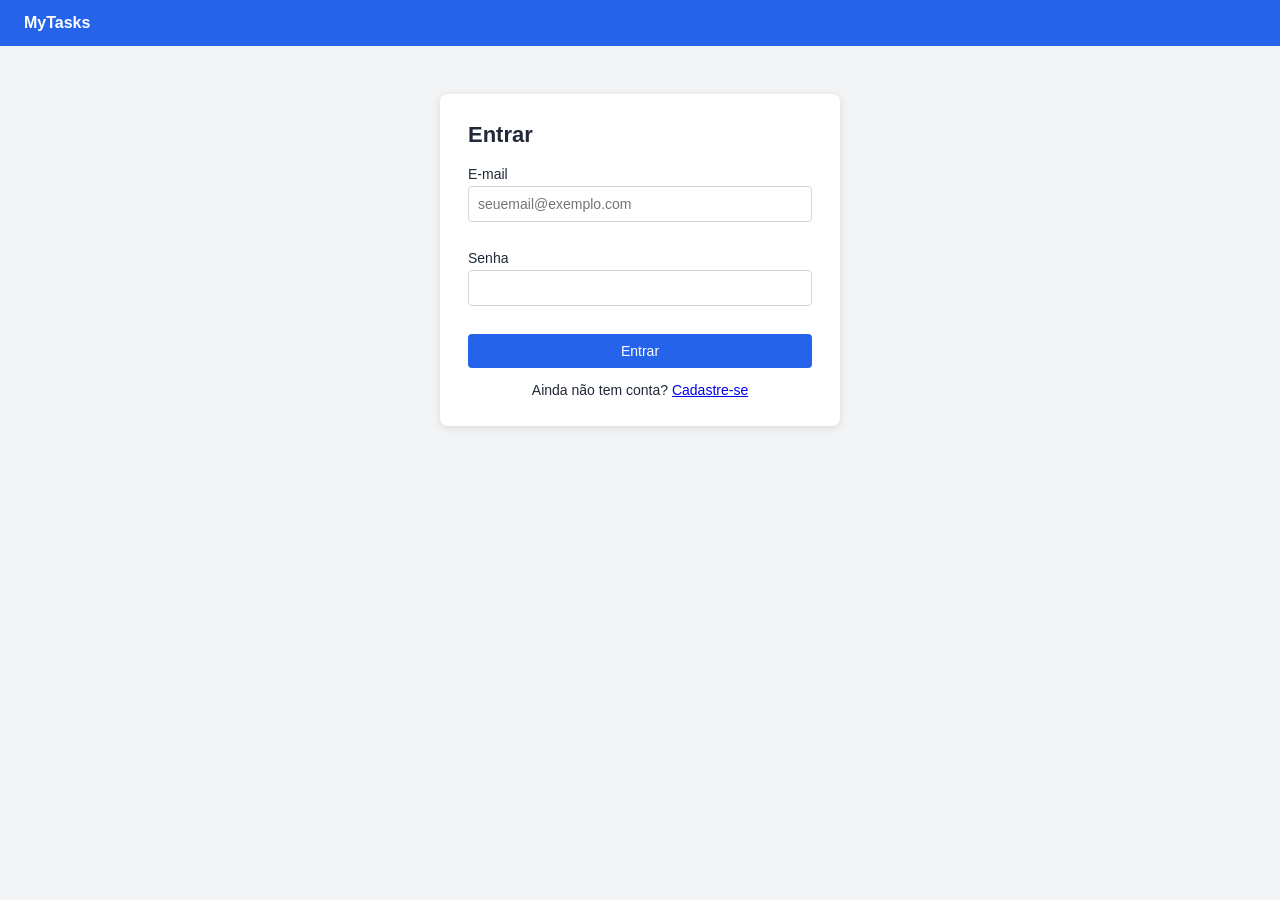
<file: src/main/resources/static/index.html>
<!DOCTYPE html>
<html lang="pt-BR">
<head>
    <meta charset="UTF-8">
    <meta name="viewport" content="width=device-width, initial-scale=1">
    <title>MyTasks - Login</title>
    <link rel="stylesheet" href="css/estilo.css">
</head>
<body>
    <header><strong>MyTasks</strong></header>
    <div class="caixa">
        <h1>Entrar</h1>
        <p class="aviso" id="mensagemErro"></p>
        <form id="formLogin" novalidate>
            <div class="campo">
                <label for="email">E-mail</label>
                <input type="email" id="email" maxlength="150" placeholder="seuemail@exemplo.com">
                <span class="erro"></span>
            </div>
            <div class="campo">
                <label for="senha">Senha</label>
                <input type="password" id="senha" maxlength="72">
                <span class="erro"></span>
            </div>
            <button type="submit" class="btn cheio">Entrar</button>
        </form>
        <p class="link">Ainda não tem conta? <a href="cadastro.html">Cadastre-se</a></p>
    </div>
    <script src="js/api.js"></script>
    <script src="js/validacao.js"></script>
</body>
</html>
</file>
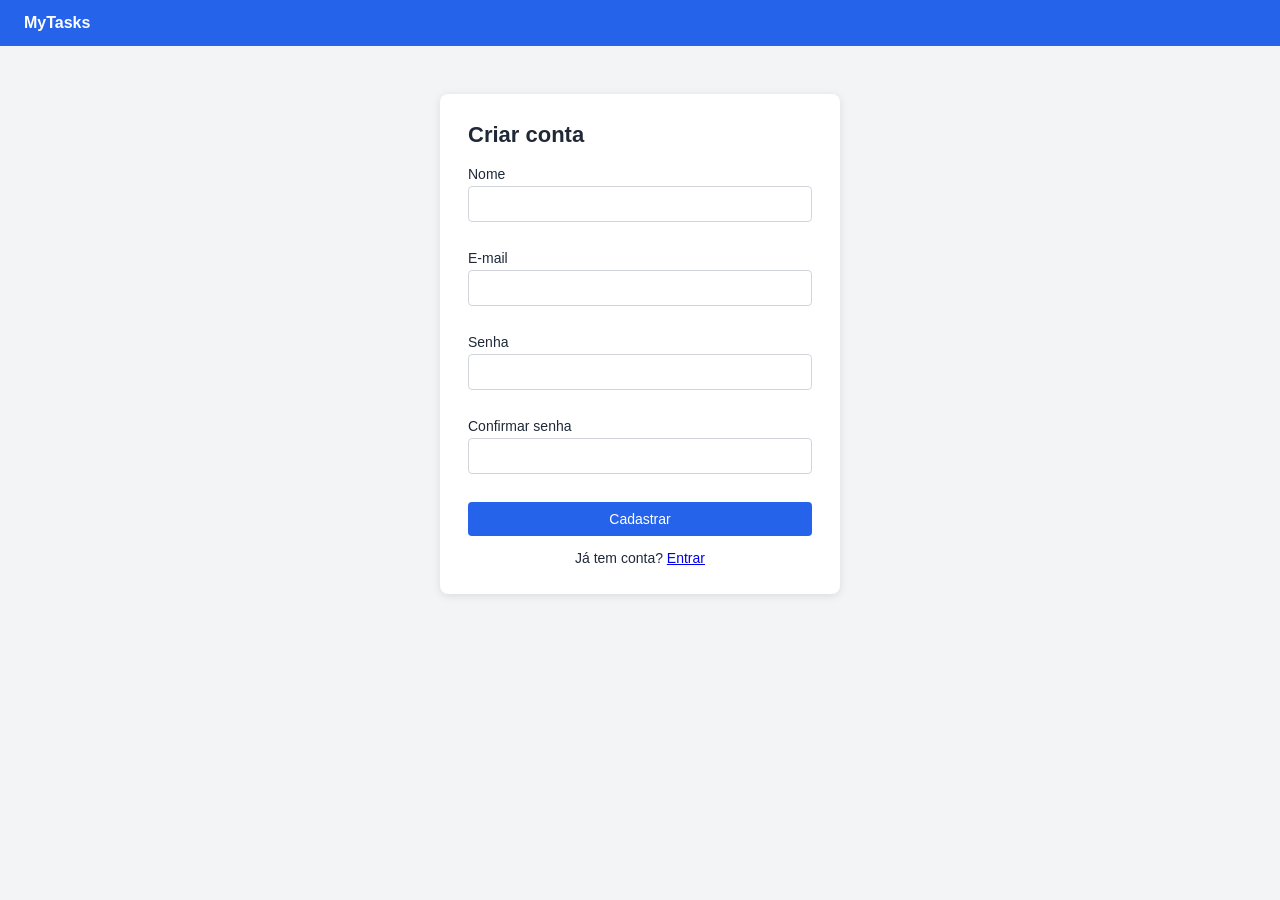
<file: src/main/resources/static/cadastro.html>
<!DOCTYPE html>
<html lang="pt-BR">
<head>
    <meta charset="UTF-8">
    <meta name="viewport" content="width=device-width, initial-scale=1">
    <title>MyTasks - Cadastro</title>
    <link rel="stylesheet" href="css/estilo.css">
</head>
<body>
    <header><strong>MyTasks</strong></header>
    <div class="caixa">
        <h1>Criar conta</h1>
        <p class="sucesso" id="mensagem">Cadastro validado! Redirecionando para o login...</p>
        <p class="aviso" id="mensagemErro"></p>
        <form id="formCadastro" novalidate>
            <div class="campo">
                <label for="nome">Nome</label>
                <input type="text" id="nome" maxlength="100">
                <span class="erro"></span>
            </div>
            <div class="campo">
                <label for="email">E-mail</label>
                <input type="email" id="email" maxlength="150">
                <span class="erro"></span>
            </div>
            <div class="campo">
                <label for="senha">Senha</label>
                <input type="password" id="senha" maxlength="72">
                <span class="erro"></span>
            </div>
            <div class="campo">
                <label for="confirmar">Confirmar senha</label>
                <input type="password" id="confirmar" maxlength="72">
                <span class="erro"></span>
            </div>
            <button type="submit" class="btn cheio">Cadastrar</button>
        </form>
        <p class="link">Já tem conta? <a href="index.html">Entrar</a></p>
    </div>
    <script src="js/api.js"></script>
    <script src="js/validacao.js"></script>
</body>
</html>
</file>
<file: src/main/resources/static/css/estilo.css>
:root { --azul:#2563eb; --fundo:#f3f4f6; --texto:#1f2937; --borda:#d1d5db; --erro:#dc2626; }
* { box-sizing:border-box; margin:0; padding:0; }
body { font-family:Arial, sans-serif; background:var(--fundo); color:var(--texto); }
header { background:var(--azul); color:#fff; padding:14px 24px; display:flex; justify-content:space-between; align-items:center; }
header a { color:#fff; margin-left:12px; }
.caixa { background:#fff; max-width:400px; margin:48px 16px; margin-inline:auto; padding:28px; border-radius:8px; box-shadow:0 2px 8px rgba(0,0,0,.1); }
.caixa h1 { font-size:22px; margin-bottom:18px; }
.campo { margin-bottom:12px; }
label { display:block; font-size:14px; margin-bottom:4px; }
input, select, textarea { width:100%; padding:9px; border:1px solid var(--borda); border-radius:4px; font:inherit; font-size:14px; }
.invalido input, .invalido select, .invalido textarea { border-color:var(--erro); }
.erro { display:block; min-height:14px; color:var(--erro); font-size:12px; margin-top:2px; }
.btn { background:var(--azul); color:#fff; border:0; padding:9px 14px; border-radius:4px; cursor:pointer; font-size:14px; }
.btn.cinza { background:#6b7280; }
.btn.vermelho { background:var(--erro); }
.btn.cheio { width:100%; }
.link { margin-top:14px; font-size:14px; text-align:center; }
.sucesso { display:none; background:#d1fae5; padding:10px; border-radius:4px; margin-bottom:12px; font-size:14px; }
main { max-width:1000px; margin:24px auto; padding:0 16px; }
.barra { display:flex; gap:12px; align-items:center; justify-content:space-between; flex-wrap:wrap; margin-bottom:16px; }
.barra div { display:flex; gap:10px; align-items:center; }
.barra select { width:auto; }
section { background:#fff; padding:16px; border-radius:8px; margin-bottom:24px; }
section h2 { font-size:18px; margin-bottom:12px; }
.rolagem { overflow-x:auto; }
table { width:100%; border-collapse:collapse; }
th, td { padding:10px; text-align:left; border-bottom:1px solid #e5e7eb; font-size:14px; }
th { background:#e5e7eb; }
.tag { padding:2px 8px; border-radius:10px; font-size:12px; }
.pendente { background:#fef3c7; }
.andamento { background:#dbeafe; }
.concluido { background:#d1fae5; }
.cal-topo { display:flex; justify-content:space-between; align-items:center; margin-bottom:10px; }
.cal-topo h2 { margin:0; text-transform:capitalize; }
.calendario { display:grid; grid-template-columns:repeat(7, 1fr); gap:4px; }
.semana { font-weight:bold; text-align:center; font-size:13px; }
.dia { min-height:72px; border:1px solid #e5e7eb; padding:4px; font-size:12px; overflow:hidden; }
.dia .tag { display:block; margin-top:2px; font-size:11px; white-space:nowrap; overflow:hidden; text-overflow:ellipsis; }
.fundo-modal { display:none; position:fixed; inset:0; background:rgba(0,0,0,.5); align-items:center; justify-content:center; padding:16px; }
.fundo-modal.aberto { display:flex; }
.modal { background:#fff; padding:24px; border-radius:8px; width:100%; max-width:440px; max-height:90vh; overflow:auto; }
.modal h2 { margin-bottom:14px; }
.acoes { display:flex; justify-content:flex-end; gap:8px; margin-top:8px; }
@media (max-width:600px) { .dia { min-height:48px; } .dia .tag { font-size:9px; padding:1px 3px; } }
.aviso { display:none; background:#fee2e2; color:#991b1b; padding:10px; border-radius:4px; margin-bottom:12px; font-size:14px; }
.tag.atrasada { background:#fecaca; }
.tag.proximo { background:#fde68a; }
.resumo-texto { font-size:14px; margin-bottom:8px; }
.progresso { background:#e5e7eb; border-radius:6px; height:12px; overflow:hidden; }
.progresso div { background:var(--azul); height:100%; width:0; }
</file>
